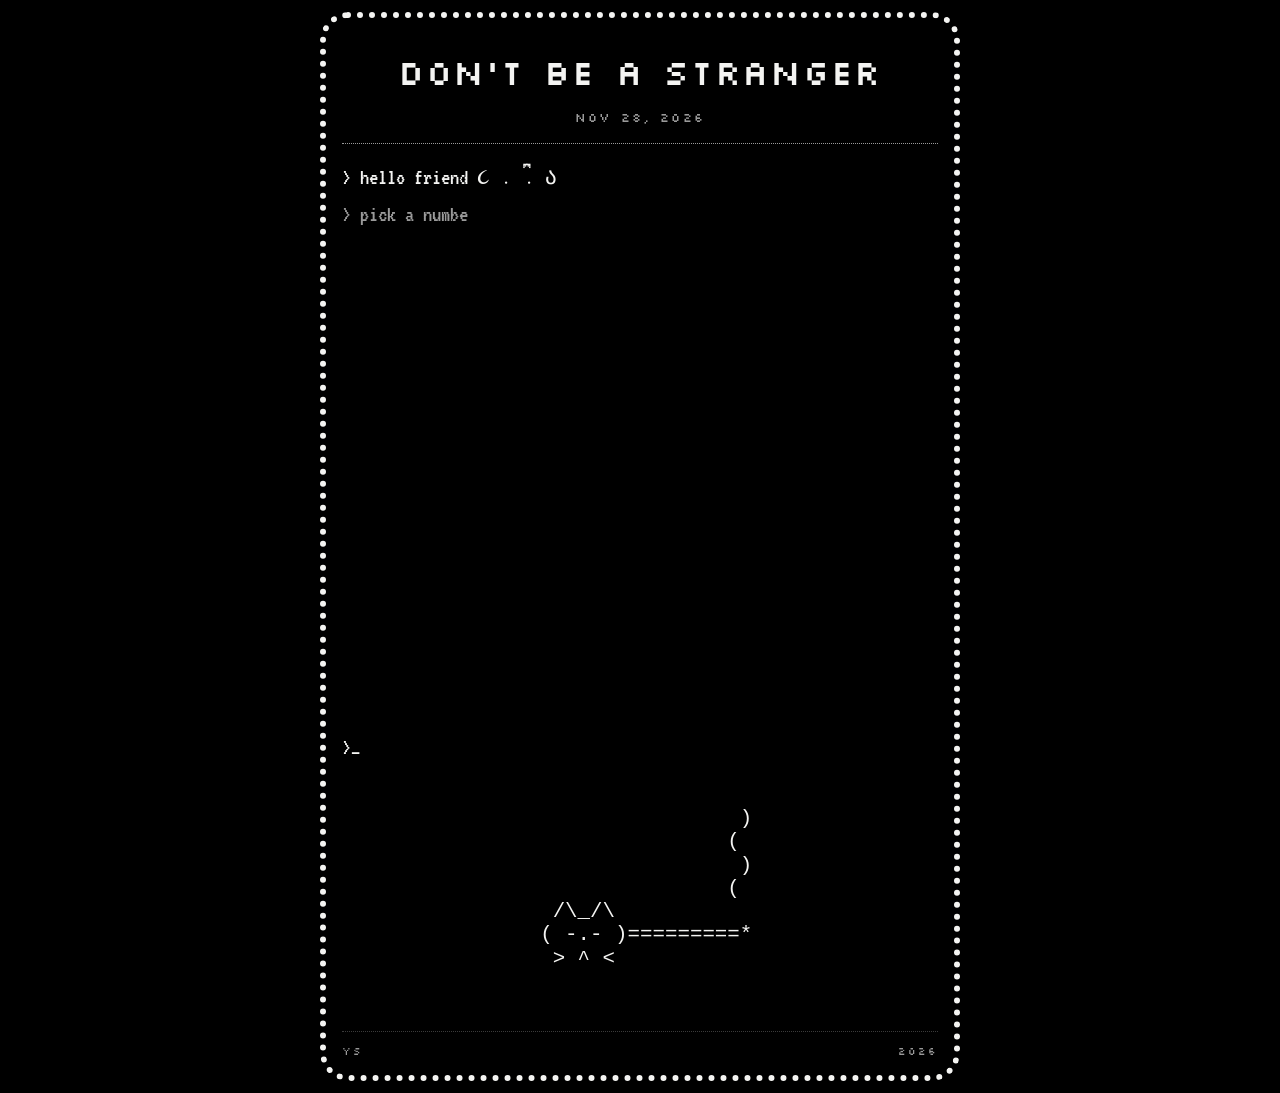
<file: index.html>
<!doctype html>
<html lang="en">
<head>
  <meta charset="utf-8">
  <meta name="viewport" content="width=device-width, initial-scale=1, viewport-fit=cover">
  <meta name="theme-color" content="#000000">
  <meta name="color-scheme" content="dark">
  <meta name="format-detection" content="telephone=no">
  <!-- Keeps search engines from listing the page. Remove this line if you ever want it public. -->
  <meta name="robots" content="noindex, nofollow">
  <title>DON'T BE A STRANGER</title>
  <meta name="description" content="Don't be a stranger.">
  <meta property="og:title" content="DON'T BE A STRANGER">
  <meta property="og:description" content="Don't be a stranger.">
  <meta property="og:type" content="website">
  <link rel="icon" href="data:image/svg+xml,%3Csvg xmlns='http://www.w3.org/2000/svg' viewBox='0 0 32 32'%3E%3Crect width='32' height='32' fill='black'/%3E%3Ctext x='16' y='22' font-size='14' fill='white' text-anchor='middle' font-family='monospace'%3EYS%3C/text%3E%3C/svg%3E">
  <link rel="preload" href="fonts/silkscreen-400.woff2" as="font" type="font/woff2" crossorigin>
  <link rel="preload" href="fonts/vt323-400.woff2" as="font" type="font/woff2" crossorigin>
  <link rel="stylesheet" href="styles.css?v=12">
</head>
<body>

  <div class="screen">

    <header class="top">
      <h1 class="title"><a href="#">DON'T BE<br class="br"> A STRANGER</a></h1>
      <p class="date" id="date">NOV 28, 2026</p>
    </header>

    <main class="term">

      <!-- ===== HOME ===== -->
      <section class="view" id="v-home">
        <p class="line type">&gt; hello friend ૮ ․ ․ ྀིა</p>
        <p class="line dim type">&gt; pick a number.</p>
        <nav class="menu" id="menu" aria-label="Menu">
          <a class="item" href="#album">
            <span class="k">[1]</span>
            <span class="n">THE ALBUM</span>
            <span class="d">leave a frame. see who was here.</span>
          </a>
          <a class="item" href="#book">
            <span class="k">[2]</span>
            <span class="n">THE GUEST BOOK</span>
            <span class="d">sign it. say hi. leave a line.</span>
          </a>
          <a class="item" href="#fortune">
            <span class="k">[3]</span>
            <span class="n">YOUR FORTUNE</span>
            <span class="d">ask. don't overthink it.</span>
          </a>
          <a class="item" href="#coin">
            <span class="k">[4]</span>
            <span class="n">COIN FLIP</span>
            <span class="d">heads or tails. call it.</span>
          </a>
          <a class="item" href="#spin">
            <span class="k">[5]</span>
            <span class="n">SPIN THE BOTTLE</span>
            <span class="d">spin. answer. or do the dare.</span>
          </a>
          <a class="item" href="#quiz">
            <span class="k">[6]</span>
            <span class="n">PERSONALITY QUIZ</span>
            <span class="d">what kind of stranger are you?</span>
          </a>
        </nav>
        <p class="line prompt" aria-hidden="true">&gt;<span class="cursor">_</span></p>

        <div class="cat-wrap">
          <button class="cat" id="cat-btn" type="button" aria-label="A small ASCII cat smoking a cigarette. Tap to poke it.">
<pre id="cat" aria-hidden="true">                {
                 }
                {
  /\_/\          }
 ( -.- )=========*
  > ^ <</pre>
          </button>
          <p class="note" id="cat-note" aria-live="polite">&nbsp;</p>
        </div>
      </section>

      <!-- ===== THE ALBUM ===== -->
      <section class="view" id="v-album" hidden aria-labelledby="album-h">
        <h2 class="sr-only" id="album-h">The Album</h2>
        <div class="subhead">
          <p class="line">&gt; album <span id="al-year"></span></p>
          <a class="mini" href="#">[0] BACK</a>
        </div>
        <div class="years" id="years" hidden></div>

        <div class="bar">
          <label class="btn primary" id="add-btn" for="file">[+] ADD PHOTOS</label>
          <input class="sr-only" id="file" type="file" accept="image/*" multiple>
        </div>

        <div id="log" aria-live="polite"></div>
        <div class="grid" id="grid" role="list" aria-label="Photos"></div>
        <p class="line dim" id="al-status">&gt; loading...</p>
        <p class="small">to see the newest photos, refresh the whole page.</p>
        <a class="btn back" href="#">[0] BACK TO MENU</a>
      </section>

      <!-- ===== THE GUEST BOOK ===== -->
      <section class="view" id="v-book" hidden aria-labelledby="book-h">
        <h2 class="sr-only" id="book-h">The Guest Book</h2>
        <div class="subhead">
          <p class="line">&gt; guest book</p>
          <a class="mini" href="#">[0] BACK</a>
        </div>
        <form class="bookform" id="book-form" autocomplete="off">
          <label class="lbl" for="b-name">&gt; your name (optional)</label>
          <input class="field" id="b-name" type="text" maxlength="16" autocapitalize="words" autocorrect="off" spellcheck="false" enterkeyhint="next">
          <label class="lbl" for="b-msg">&gt; leave a line</label>
          <textarea class="field" id="b-msg" rows="3" maxlength="100" enterkeyhint="send"></textarea>
          <p class="small count" id="b-count">100 left</p>
          <button class="btn primary" id="b-send" type="submit">[+] SIGN THE BOOK</button>
        </form>
        <p class="line dim" id="b-status" aria-live="polite">&gt; loading...</p>
        <div class="entries" id="b-list"></div>
        <p class="small">to see the newest notes, refresh the whole page.</p>
        <a class="btn back" href="#">[0] BACK TO MENU</a>
      </section>

      <!-- ===== COIN FLIP ===== -->
      <section class="view" id="v-coin" hidden aria-labelledby="coin-h">
        <h2 class="sr-only" id="coin-h">Coin Flip</h2>
        <div class="subhead">
          <p class="line">&gt; coin flip</p>
          <a class="mini" href="#">[0] BACK</a>
        </div>
        <p class="line dim" id="coin-prompt">&gt; heads or tails. let fate decide.</p>
        <pre class="coin" id="coin" aria-hidden="true"></pre>
        <p class="line coin-msg" id="coin-msg" aria-live="polite">&nbsp;</p>
        <div class="bar coin-bar">
          <button class="btn primary" id="c-flip" type="button">[F] FLIP</button>
        </div>
        <p class="small" id="coin-score">heads 0 &middot; tails 0</p>
        <a class="btn back" href="#">[0] BACK TO MENU</a>
      </section>

      <!-- ===== SPIN THE BOTTLE ===== -->
      <section class="view" id="v-spin" hidden aria-labelledby="spin-h">
        <h2 class="sr-only" id="spin-h">Spin the Bottle</h2>
        <div class="subhead">
          <p class="line">&gt; spin the bottle</p>
          <a class="mini" href="#">[0] BACK</a>
        </div>
        <p class="line dim" id="spin-msg" aria-live="polite">&gt; sit in a circle. put me on the floor.</p>
        <pre class="bottle" id="bottle" aria-hidden="true"></pre>
        <div class="bar coin-bar">
          <button class="btn primary" id="s-spin" type="button">[S] SPIN</button>
        </div>
        <div class="spincard" id="spin-card" hidden aria-live="polite">
          <p class="sc-l">ASK:</p>
          <p class="sc-t" id="sc-q"></p>
          <p class="sc-l">OR DARE:</p>
          <p class="sc-t" id="sc-d"></p>
        </div>
        <p class="small">whoever it points at answers the question, or does the dare. no skipping both.</p>
        <a class="btn back" href="#">[0] BACK TO MENU</a>
      </section>

      <!-- ===== PERSONALITY QUIZ ===== -->
      <section class="view" id="v-quiz" hidden aria-labelledby="quiz-h">
        <h2 class="sr-only" id="quiz-h">Personality Quiz</h2>
        <div class="subhead">
          <p class="line">&gt; quiz</p>
          <a class="mini" href="#">[0] BACK</a>
        </div>
        <div id="quiz-intro">
          <p class="line">&gt; what kind of stranger are you?</p>
          <p class="line dim">&gt; 7 questions. no wrong answers. be honest.</p>
          <div class="bar"><button class="btn primary" id="q-start" type="button">[+] START</button></div>
        </div>
        <div id="quiz-q" hidden>
          <p class="small" id="q-prog"></p>
          <p class="q-text" id="q-text"></p>
          <div class="q-answers" id="q-answers"></div>
        </div>
        <div id="quiz-r" hidden>
          <p class="line dim">&gt; you are...</p>
          <div class="slip">
            <div class="slip-top"><span>YS</span><span>YOU ARE</span></div>
            <div class="crit-wrap" aria-hidden="true"><pre class="crit" id="r-crit"></pre></div>
            <p class="r-name" id="r-name"></p>
            <p class="r-text" id="r-text"></p>
          </div>
          <div class="bar"><button class="btn primary" id="q-again" type="button">[R] TAKE IT AGAIN</button></div>
        </div>
        <a class="btn back" href="#">[0] BACK TO MENU</a>
      </section>

      <!-- ===== YOUR FORTUNE ===== -->
      <section class="view" id="v-fortune" hidden aria-labelledby="fortune-h">
        <h2 class="sr-only" id="fortune-h">Your Fortune</h2>
        <div class="subhead">
          <p class="line">&gt; fortune</p>
          <a class="mini" href="#">[0] BACK</a>
        </div>
        <p class="line dim">&gt; hold still. it's listening.</p>

        <div class="slipwrap">
          <p class="slip-empty" id="slip-empty">( nothing yet )</p>
          <div class="slip" id="slip" hidden aria-hidden="true">
            <div class="slip-top"><span>YS</span><span id="slip-no">NO. 00</span></div>
            <div class="crit-wrap" aria-hidden="true"><pre class="crit" id="crit"></pre></div>
            <p class="slip-text"><span id="slip-vis"></span><span id="slip-ghost" class="untyped"></span></p>
            <div class="slip-bot" id="slip-lucky"></div>
          </div>
        </div>

        <p class="line dim" id="f-status">&nbsp;</p>
        <div class="bar">
          <button class="btn primary" id="reveal" type="button">REVEAL YOUR FORTUNE</button>
        </div>
        <p class="sr-only" id="fortune-sr" aria-live="polite"></p>
        <noscript><p class="small">The fortunes need JavaScript. Some things can't be left to chance.</p></noscript>
        <a class="btn back" href="#">[0] BACK TO MENU</a>
      </section>

    </main>

    <footer class="foot">
      <span>YS</span>
      <span id="ed">2026</span>
    </footer>

  </div>

  <!-- ===== PHOTO VIEWER ===== -->
  <div class="lb" id="lb" hidden role="dialog" aria-modal="true" aria-label="Photo viewer">
    <div class="lb-top">
      <span id="lb-count">001/001</span>
      <button class="lb-x" id="lb-close" type="button" aria-label="Close">[X] CLOSE</button>
    </div>
    <div class="lb-stage" id="lb-stage"><img id="lb-img" alt=""></div>
    <div class="lb-bot">
      <button class="btn" id="lb-prev" type="button" aria-label="Previous photo">&lt; PREV</button>
      <span class="lb-hint">hold the photo to save it</span>
      <button class="btn" id="lb-next" type="button" aria-label="Next photo">NEXT &gt;</button>
    </div>
  </div>

  <script src="config.js?v=12"></script>
  <script src="fortunes.js?v=12"></script>
  <script src="prompts.js?v=12"></script>
  <script src="quiz.js?v=12"></script>
  <script src="app.js?v=12"></script>
</body>
</html>
</file>
<file: styles.css>
/* ============================================================
   DON'T BE A STRANGER — styles (retro terminal)
   Black, white, pixel type. Built phone-first for a ~402 x 874 pt
   screen (iPhone 17 Pro): safe-area padding for the Dynamic Island and
   home bar, dynamic-viewport heights so Safari's toolbar never covers
   anything, and 52px+ tap targets.
   ============================================================ */

@font-face {
  font-family: "Silkscreen";
  src: url("fonts/silkscreen-400.woff2") format("woff2");
  font-weight: 400; font-style: normal; font-display: swap;
}
@font-face {
  font-family: "VT323";
  src: url("fonts/vt323-400.woff2") format("woff2");
  font-weight: 400; font-style: normal; font-display: swap;
}

:root {
  --bg: #000;
  --ink: #f4f4f2;
  --dim: #9a9a9a;
  --line: #3b3b3b;
  --pix: "Silkscreen", "Courier New", monospace;   /* title, labels, buttons */
  --txt: "VT323", "Courier New", monospace;        /* terminal text, fortunes */
}

*, *::before, *::after { box-sizing: border-box; }

html { -webkit-text-size-adjust: 100%; background: var(--bg); }
html.lock { overflow: hidden; }

body {
  margin: 0;
  min-height: 100vh;
  min-height: 100dvh;
  display: flex;
  padding:
    max(12px, env(safe-area-inset-top))
    max(12px, env(safe-area-inset-right))
    max(12px, env(safe-area-inset-bottom))
    max(12px, env(safe-area-inset-left));
  background: var(--bg);
  color: var(--ink);
  font-family: var(--txt);
  font-size: 1.4rem;
  line-height: 1.2;
  -webkit-tap-highlight-color: transparent;
  overflow-x: hidden;
}

[hidden] { display: none !important; }
a { color: inherit; text-decoration: none; }
:focus-visible { outline: 2px dotted var(--ink); outline-offset: 3px; }

.sr-only {
  position: absolute; width: 1px; height: 1px; margin: -1px; padding: 0;
  overflow: hidden; clip: rect(0 0 0 0); white-space: nowrap; border: 0;
}

/* ---------- THE SCREEN (dotted frame, like the matchbook) ---------- */
.screen {
  flex: 1; min-width: 0;
  display: flex; flex-direction: column;
  border: 6px dotted var(--ink);
  border-radius: 28px;
  padding: 28px 16px 18px;
}

.top { text-align: center; padding-bottom: 18px; margin-bottom: 20px; border-bottom: 1px dotted var(--dim); }
.title {
  margin: 0; font-family: var(--pix); font-weight: 400;
  font-size: clamp(1.2rem, 6.3vw, 2.2rem);
  letter-spacing: .05em; line-height: 1.5;
}
.br { display: inline; }
.title a { display: block; color: inherit; touch-action: manipulation; }  /* tap the title = back to the menu */
.title a:active { opacity: .6; }
.date {
  margin: 12px 0 0; font-family: var(--pix); font-size: .72rem;
  letter-spacing: .2em; color: var(--dim);
}

.term { flex: 1; min-width: 0; display: flex; flex-direction: column; }
.view { flex: 1; display: flex; flex-direction: column; }

/* ---------- TERMINAL TEXT ---------- */
.line { margin: 0 0 .4em; font-size: 1.45rem; min-height: 1.2em; overflow-wrap: anywhere; }
.dim { color: var(--dim); }
.small { margin: 16px 0 0; color: var(--dim); font-size: 1.1rem; }
.cursor { animation: blink 1s steps(1) infinite; }
@keyframes blink { 50% { opacity: 0; } }

/* ---------- MENU ---------- */
.menu { margin: 18px 0 10px; display: grid; gap: 12px; }
.menu.pending { opacity: 0; }

.item {
  display: grid; grid-template-columns: auto 1fr; column-gap: 14px; align-items: center;
  min-height: 68px; padding: 12px 14px;
  border: 2px solid var(--ink);
  touch-action: manipulation;
}
.item .k { grid-row: span 2; font-family: var(--pix); font-size: 1.1rem; }
.item .n { font-family: var(--pix); font-size: .95rem; letter-spacing: .08em; }
.item .d { color: var(--dim); font-size: 1.15rem; line-height: 1.1; }
.item:active { background: var(--ink); color: var(--bg); }
.item:active .d { color: var(--bg); }

/* ---------- BUTTONS ---------- */
.bar { display: flex; flex-wrap: wrap; gap: 12px; margin: 16px 0; }
.bar .btn { flex: 1 1 150px; }

.btn {
  appearance: none; -webkit-appearance: none; border-radius: 0;
  display: inline-flex; align-items: center; justify-content: center; text-align: center;
  min-height: 54px; padding: 12px 16px;
  border: 2px solid var(--ink); background: transparent; color: var(--ink);
  font-family: var(--pix); font-size: .78rem; letter-spacing: .08em; line-height: 1.25;
  cursor: pointer; touch-action: manipulation;
}
.btn.primary { background: var(--ink); color: var(--bg); }
.btn:active { background: var(--ink); color: var(--bg); }
.btn.primary:active { background: transparent; color: var(--ink); }
.btn:disabled, .btn[aria-disabled="true"] { opacity: .4; pointer-events: none; }

/* big back button at the bottom of each screen, small one at the top */
.btn.back { display: flex; width: 100%; margin-top: 22px; font-size: .85rem; }
.subhead { display: flex; align-items: flex-start; justify-content: space-between; gap: 12px; }
.subhead .line { flex: 1; min-width: 0; }
.mini {
  flex: none; display: inline-flex; align-items: center; justify-content: center;
  min-height: 44px; margin-top: -8px; padding: 0 12px;
  border: 2px solid var(--ink);
  font-family: var(--pix); font-size: .68rem; letter-spacing: .1em; color: var(--ink);
  touch-action: manipulation;
}
.mini:active { background: var(--ink); color: var(--bg); }

/* the cat */
.cat-wrap { margin-top: auto; padding-top: 28px; text-align: center; }
.cat {
  appearance: none; -webkit-appearance: none; border-radius: 0;
  background: none; border: 0; margin: 0; padding: 8px;
  color: var(--ink); font: inherit; cursor: pointer; touch-action: manipulation;
}
.cat pre {
  margin: 0; text-align: left;
  font-family: ui-monospace, "SF Mono", Menlo, Consolas, "Courier New", monospace;
  font-size: clamp(.95rem, 4.4vw, 1.3rem); line-height: 1.12; white-space: pre;
}
.note { margin: 4px 0 0; min-height: 1.2em; color: var(--dim); font-size: 1.2rem; }

/* ---------- ALBUM ---------- */
.years { display: flex; flex-wrap: wrap; gap: 10px; margin: 4px 0 6px; }
.year {
  appearance: none; -webkit-appearance: none; border-radius: 0;
  min-height: 44px; padding: 8px 14px; border: 2px solid var(--ink);
  background: transparent; color: var(--ink);
  font-family: var(--pix); font-size: .75rem; letter-spacing: .1em; cursor: pointer;
}
.year[aria-pressed="true"] { background: var(--ink); color: var(--bg); }

#log .line { margin: 0 0 .15em; color: var(--dim); }

.grid { display: grid; grid-template-columns: repeat(3, 1fr); gap: 6px; margin: 8px 0 14px; }
.cell {
  appearance: none; -webkit-appearance: none; border-radius: 0;
  position: relative; display: block; width: 100%; padding: 0; margin: 0; overflow: hidden;
  aspect-ratio: 4 / 5;
  background: #0b0b0b; border: 1px solid var(--line);
  cursor: pointer; touch-action: manipulation;
}
.cell img { width: 100%; height: 100%; object-fit: cover; display: block; }
.grid.gray .cell img { filter: grayscale(1) contrast(1.05); }
.cell .n {
  position: absolute; left: 5px; bottom: 4px;
  font-family: var(--pix); font-size: .55rem; letter-spacing: .08em; color: var(--ink);
  text-shadow: 0 0 3px #000, 0 0 3px #000;
}

/* ---------- PHOTO VIEWER ---------- */
.lb {
  position: fixed; inset: 0; z-index: 50;
  display: flex; flex-direction: column;
  background: #000; overscroll-behavior: contain;
  padding:
    env(safe-area-inset-top) env(safe-area-inset-right)
    env(safe-area-inset-bottom) env(safe-area-inset-left);
}
.lb-top, .lb-bot {
  display: flex; align-items: center; justify-content: space-between; gap: 10px;
  padding: 10px 14px;
  font-family: var(--pix); font-size: .7rem; letter-spacing: .1em;
}
.lb-x {
  appearance: none; -webkit-appearance: none; border: 0; border-radius: 0; background: none;
  color: var(--ink); font: inherit; letter-spacing: inherit;
  min-height: 48px; padding: 0 6px; cursor: pointer; touch-action: manipulation;
}
.lb-stage { flex: 1; min-height: 0; display: flex; align-items: center; justify-content: center; padding: 0 8px; touch-action: pan-y pinch-zoom; }
.lb-stage img { max-width: 100%; max-height: 100%; object-fit: contain; -webkit-touch-callout: default; }
.lb-hint { color: var(--dim); font-family: var(--txt); font-size: 1.05rem; letter-spacing: 0; text-align: center; line-height: 1.05; }
.lb-bot .btn { min-height: 52px; padding: 10px 12px; }

/* ---------- FORTUNE ---------- */
.slipwrap {
  position: relative; min-height: 210px; margin: 16px 0 8px;
  display: flex; align-items: center; justify-content: center;
}
.slip-empty { margin: 0; color: var(--line); font-size: 1.2rem; }
.slip { width: 100%; border: 2px dotted var(--ink); padding: 16px 16px 14px; }
.slip-top, .slip-bot {
  display: flex; justify-content: space-between; gap: 10px;
  font-family: var(--pix); font-size: .6rem; letter-spacing: .1em; color: var(--dim);
}
.slip-bot { justify-content: flex-start; }
.slip-text { margin: 14px 0 16px; font-size: 1.95rem; line-height: 1.1; }
.untyped { visibility: hidden; }  /* letters not typed yet — keeps the box from jumping */

.crit-wrap { text-align: center; margin: 12px 0 0; }
.crit {
  display: inline-block; margin: 0; text-align: left; min-height: 6.7em;
  font-family: ui-monospace, "SF Mono", Menlo, Consolas, "Courier New", monospace;
  font-size: clamp(1rem, 4.6vw, 1.25rem); line-height: 1.12; white-space: pre; color: var(--ink);
}

/* ---------- GUEST BOOK ---------- */
.bookform { display: flex; flex-direction: column; gap: 8px; margin: 14px 0 8px; }
.lbl { color: var(--dim); font-size: 1.15rem; margin-top: 6px; }
.field {
  appearance: none; -webkit-appearance: none; border-radius: 0; width: 100%;
  background: transparent; color: var(--ink); border: 2px solid var(--ink);
  padding: 10px 12px; font-family: var(--txt); font-size: 20px; line-height: 1.15; /* 16px+ stops iOS zoom */
  resize: none; caret-color: var(--ink);
}
.field:focus { outline: 2px dotted var(--ink); outline-offset: 3px; }
.count { margin: 0; text-align: right; }
.entries { display: grid; gap: 14px; margin: 14px 0 4px; }
.entry { border-left: 2px dotted var(--ink); padding: 2px 0 2px 12px; }
.note-img { display: block; width: 100%; height: auto; min-height: 60px; background: #000; }
.entry .w { margin: 4px 0 0; color: var(--dim); font-size: 1.1rem; }

.coin {
  margin: 18px auto 6px; text-align: left; width: max-content; min-height: 7.9em;
  font-family: ui-monospace, "SF Mono", Menlo, Monaco, Consolas, "DejaVu Sans Mono", "Liberation Mono", "Courier New", monospace;
  font-size: clamp(1.05rem, 5vw, 1.35rem); line-height: 1.12; white-space: pre; color: var(--ink);
}
.coin-msg { text-align: center; min-height: 1.6em; font-size: 1.6rem; }
.coin-bar .btn { flex: 1 1 140px; min-height: 60px; }

.bottle {
  margin: 14px auto 6px; text-align: left; width: max-content;
  font-family: ui-monospace, "SF Mono", Menlo, Monaco, Consolas, "DejaVu Sans Mono", "Liberation Mono", "Courier New", monospace;
  font-size: clamp(.8rem, 3.9vw, 1.05rem); line-height: 1.12; white-space: pre; color: var(--ink);
}
.spincard { border: 2px dotted var(--ink); padding: 14px 16px; margin: 6px 0 4px; }
.spincard .sc-l { margin: 0; font-family: var(--pix); font-size: .6rem; letter-spacing: .1em; color: var(--dim); }
.spincard .sc-t { margin: 6px 0 14px; font-size: 1.7rem; line-height: 1.08; }
.spincard .sc-t:last-child { margin-bottom: 2px; }

.q-text { margin: 10px 0 14px; font-size: 1.9rem; line-height: 1.08; }
.q-answers { display: grid; gap: 10px; }
.q-ans {
  appearance: none; -webkit-appearance: none; border-radius: 0; text-align: left;
  width: 100%; min-height: 56px; padding: 10px 14px; border: 2px solid var(--ink);
  background: transparent; color: var(--ink); font-family: var(--txt); font-size: 1.45rem; line-height: 1.08;
  cursor: pointer; touch-action: manipulation;
}
.q-ans:active { background: var(--ink); color: var(--bg); }
.r-name { margin: 12px 0 6px; font-family: var(--pix); font-size: 1.05rem; letter-spacing: .08em; text-align: center; }
.r-text { margin: 0 0 6px; font-size: 1.5rem; line-height: 1.1; text-align: center; }

/* ---------- FOOTER ---------- */
.foot {
  margin-top: 26px; padding-top: 14px; border-top: 1px dotted var(--line);
  display: flex; justify-content: space-between;
  font-family: var(--pix); font-size: .6rem; letter-spacing: .2em; color: var(--dim);
}

/* ---------- MORE ROOM (tablets / desktop) ---------- */
@media (min-width: 560px) {
  .br { display: none; }
  .screen { max-width: 640px; margin: 0 auto; }
  .grid { grid-template-columns: repeat(4, 1fr); }
}

/* ---------- RESPECT "REDUCE MOTION" ---------- */
@media (prefers-reduced-motion: reduce) {
  .cursor { animation: none; }
}
</file>
